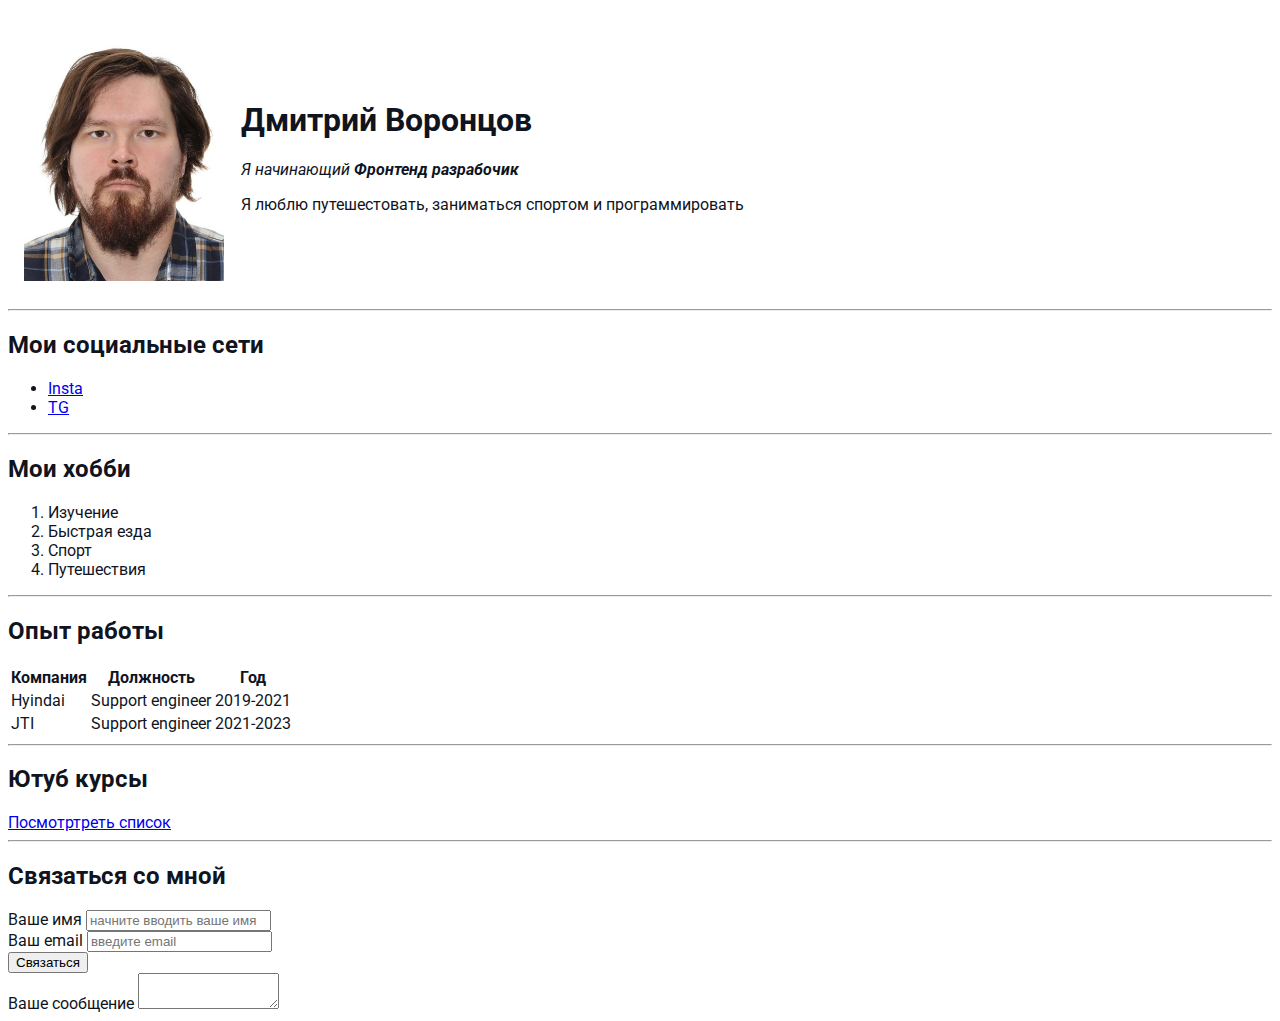
<file: index.html>
<!DOCTYPE html>
<html>
  <head>
    <meta charset="UTF-8" />
    <title>Dmitrii CV</title>
    <link href="styles.css" rel="stylesheet" />
  </head>
  <body>
    <table cellspacing="15">
      <tr>
        <td>
          <img src="avatar.jpeg" width="200" alt="" />
        </td>
        <td>
          <h1>Дмитрий Воронцов</h1>
          <p>
            <em>Я начинающий <strong>Фронтенд разрабочик</strong></em>
          </p>
          <p>Я люблю путешестовать, заниматься спортом и программировать</p>
        </td>
      </tr>
    </table>

    <hr />

    <h2>Мои социальные сети</h2>
    <ul>
      <li>
        <a href="https://instagram.com/dimatory04" target="_blank">Insta</a>
      </li>
      <li><a href="https://t.me/dimatory" target="_blank">TG</a></li>
    </ul>
    <hr />
    <h2>Мои хобби</h2>
    <ol>
      <li>Изучение</li>
      <li>Быстрая езда</li>
      <li>Спорт</li>
      <li>Путешествия</li>
    </ol>
    <hr />
    <h2>Опыт работы</h2>
    <table>
      <tr>
        <th>Компания</th>
        <th>Должность</th>
        <th>Год</th>
      </tr>
      <tr>
        <td>Hyindai</td>
        <td>Support engineer</td>
        <td>2019-2021</td>
      </tr>
      <tr>
        <td>JTI</td>
        <td>Support engineer</td>
        <td>2021-2023</td>
      </tr>
    </table>
    <hr />
    <h2>Ютуб курсы</h2>
    <a href="youtube.html">Посмотртреть список</a>
    <hr />
    <h2>Связаться со мной</h2>
    <form action="/">
      <label for="name">Ваше имя</label>
      <input type="text" id="name" placeholder="начните вводить ваше имя" />

      <br />

      <label for="email">Ваш email</label>
      <input type="email" id="email" placeholder="введите email" />

      <br />

      <input type="submit" value="Связаться" />

      <br />

      <label for="text">Ваше сообщение</label>
      <textarea id="text" rows="2" cols="15"></textarea>
    </form>
  </body>
</html>
</file>
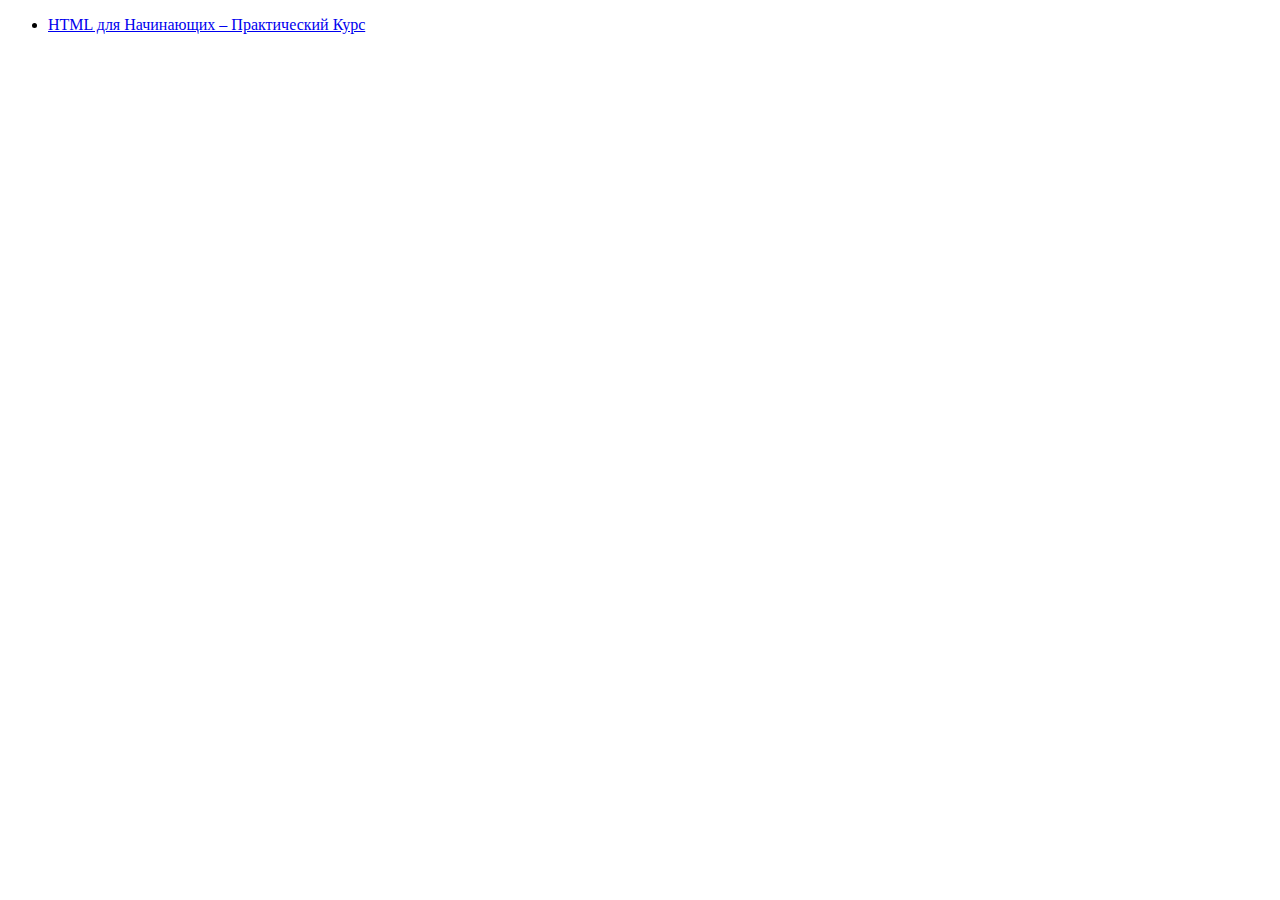
<file: youtube.html>
<!DOCTYPE html>
<html lang="en">
<head>
    <meta charset="UTF-8">
    <title>Youtube курсы</title>
</head>
<body>
    <ul>
        <li>
            <a href="https://www.youtube.com/watch?v=DOEtVdkKwcU&t=3090s">HTML для Начинающих – Практический Курс</a>
        </li>
    </ul>
</body>
</html>
</file>
<file: styles.css>
@import url("https://fonts.googleapis.com/css2?family=Roboto&display=swap");

body {
  background: color #f1f1f1;
  color: #0f141e;

  font-size: 16px;
  font-weight: normal;
  font-family: "Roboto", sans-serif;
}
</file>
